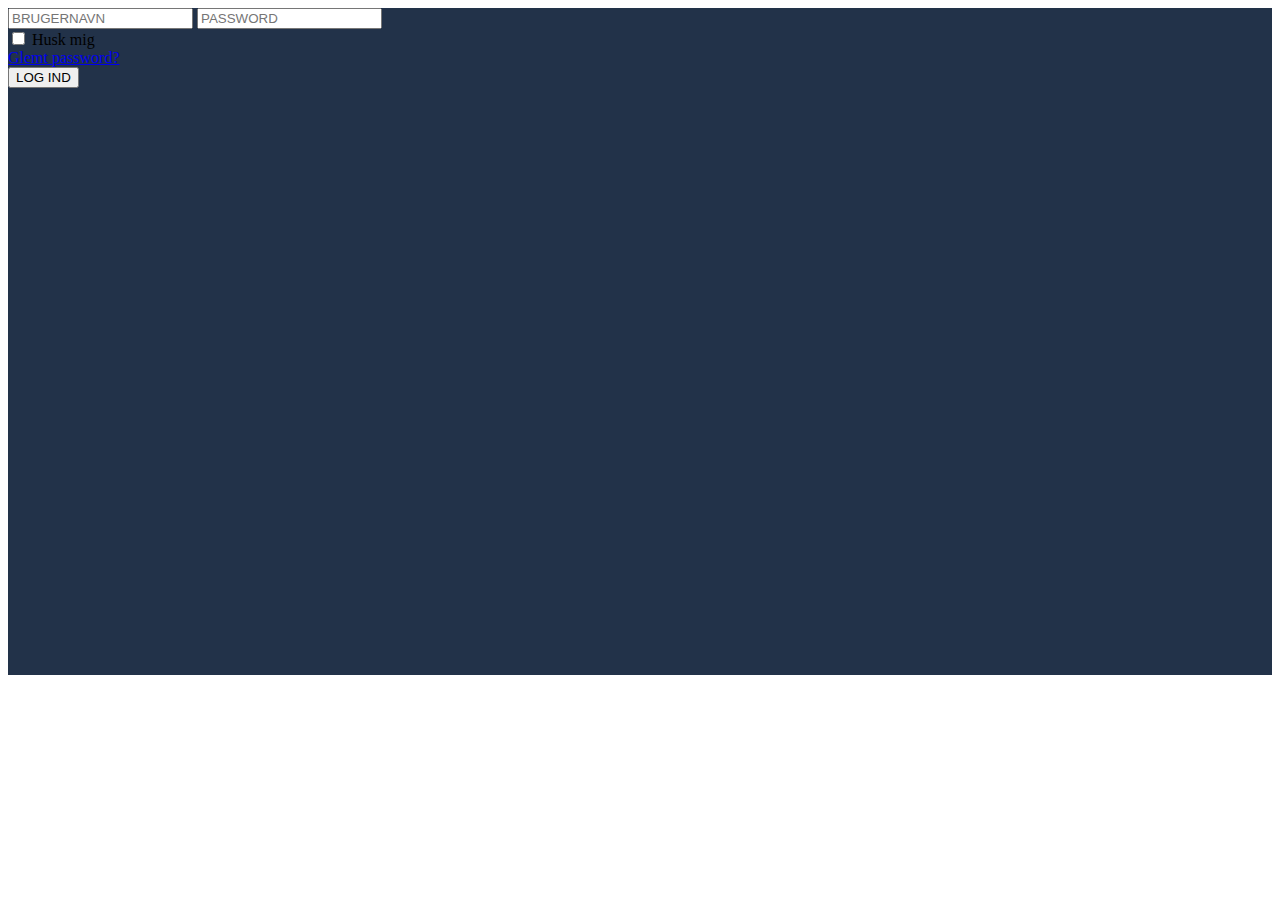
<file: index.html>
<!doctype html>
<html class="no-js" lang="">

<head>
    <meta charset="UTF-8">
    <meta http-equiv="x-ua-compatible" content="ie=edge">
    <title>Login</title>
    
    <link rel="apple-touch-icon" href="apple-touch-icon.png">
    
    <link rel="stylesheet" type="text/css" href="style.css">
</head>
    
<body>
    
    <div class="bakgrund">
        <div class="kea"></div>
        <div class="person1"></div>
        <div class="person2"></div>
        <div class="person3"></div>
        <div class="person4"></div>
   
    
    <main class="container">

        <form class="loginform" action="home.html" id="fronterkealoginform">
            <div class="formgroup">
                 <input type="text" placeholder="BRUGERNAVN">
                <input type="password" placeholder="PASSWORD">
            </div>
        


            <div class="huskmig" form="fronterkealoginform">
                <input type="checkbox">
                <label>Husk mig</label> 

            </div>

            <a class="glemtpassword" href="glemtpassword.html">Glemt password?</a>
            
            <div class="formgroup2">
                <input type="submit" value="LOG IND">
            </div>

        </form>
    </main>
    </div>  
        
    
</body>
</file>
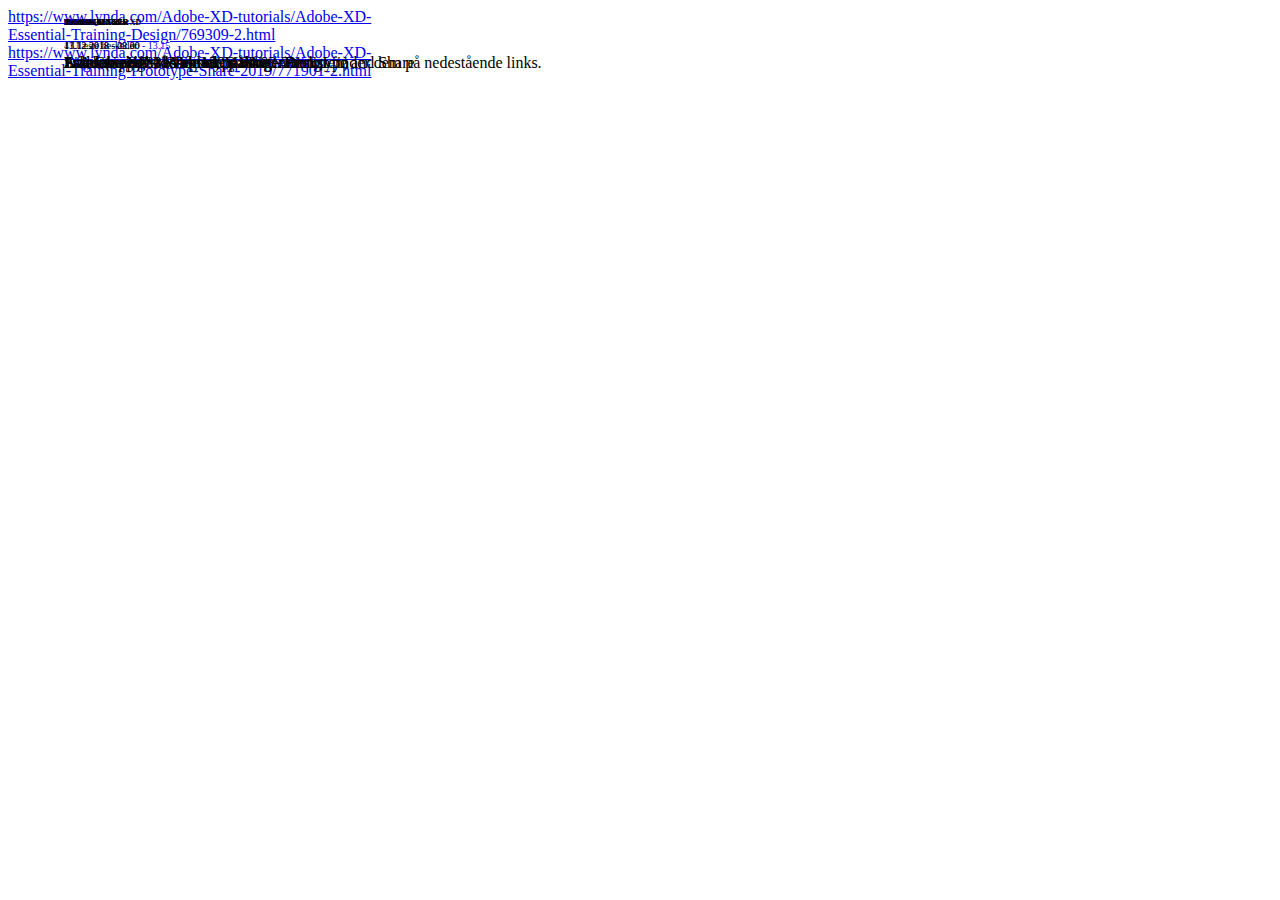
<file: home.html>
<html class="no-js" lang="">

<head>
    <meta charset="UTF-8">
    <meta http-equiv="x-ua-compatible" content="ie=edge">
    <title>HomeLogin</title>

    <link rel="apple-touch-icon" href="apple-touch-icon.png">

    <link rel="stylesheet" type="text/css" href="style.css">
</head>

<body>

    <header>
        <div id="header" class="header">
            <div class="keaheader"></div>

            <div id="beholder" class="beholder">
                <div class="box1"></div>
                <div class="box2"></div>
                <div class="box3"></div>
            </div>

        </div>
    </header>
    <div id="menu" class="menuen hide">
        <div id="luk" class="luk"></div>

        <div class="keaheader"></div>

        <div class="white">
            <h1>NYHEDER</h1>
        </div>
        <div class="white"><a href="skema.html">
                <h1>SKEMA</h1>
            </a>
        </div>
        <div class="white">
            <h1>AFLEVERINGER</h1>
        </div>
        <div class="white">
            <h1>MATERIALER</h1>
        </div>
        <div class="white">
            <h1>CHAT</h1>
        </div>
        <div class="white">
            <h1>FEEDBACK</h1>
        </div>
        <div class="white">
            <h1>INDSTILLINGER</h1>
        </div>
        <div class="white">
            <h1>PROFIL</h1>
        </div>
        <div class="logud"><a href="index.html">
                <h1>LOG UD</h1>
            </a>
        </div>
    </div>
    <script src="script.js"></script>
    <a href="skema.html">
        <div class="box">
            <h2>11.12.2018 - 08.30 - 13.15</h2>
            <p>Dagens tema: Web prototype vejledning</p>
            <div class="rosa"></div>
            <div class="pil"></div>
        </div>
    </a>

    <div class="box">
        <h2>13.12.2018 - 22.00</h2>
        <p>Aflevering: Web Prototype 04.03.01</p>
        <div class="blå"></div>
        <div class="pil"></div>
    </div>

    <div class="box">
        <h2>4 Ulæste beskeder</h2>
        <p>Fra: Gruppe 23, Mikkel, Malthe... +1</p>
        <div class="gronn"></div>
        <div class="pil"></div>
    </div>

    <div class="dagens">
        <h1>Tutorials til Adobe XD</h1>
        <p class="p-dagens">Links (række 138 og 139 på Litteraturlisten)</p>
        <p class="p-dagens">I skal se nedestående tutorials igennem, I finder dem på nedestående links. </p>
        <p class="p-dagens">Samlet varighed i alt: ca. 3 timer </p>
        <p class="p-dagens">1: Adobe XD - essential training - Design </p>
        <div class="link">
            <a href="url">https://www.lynda.com/Adobe-XD-tutorials/Adobe-XD-Essential-Training-Design/769309-2.html</a>
        </div>
        <p class="p-dagens">2: Adobe XD - essential training - Prototype and Share </p>
        <div class="link">
            <a href="url">https://www.lynda.com/Adobe-XD-tutorials/Adobe-XD-Essential-Training-Prototype-Share-2019/771901-2.html</a>
        </div>


    </div>

</body>

</html>
</file>
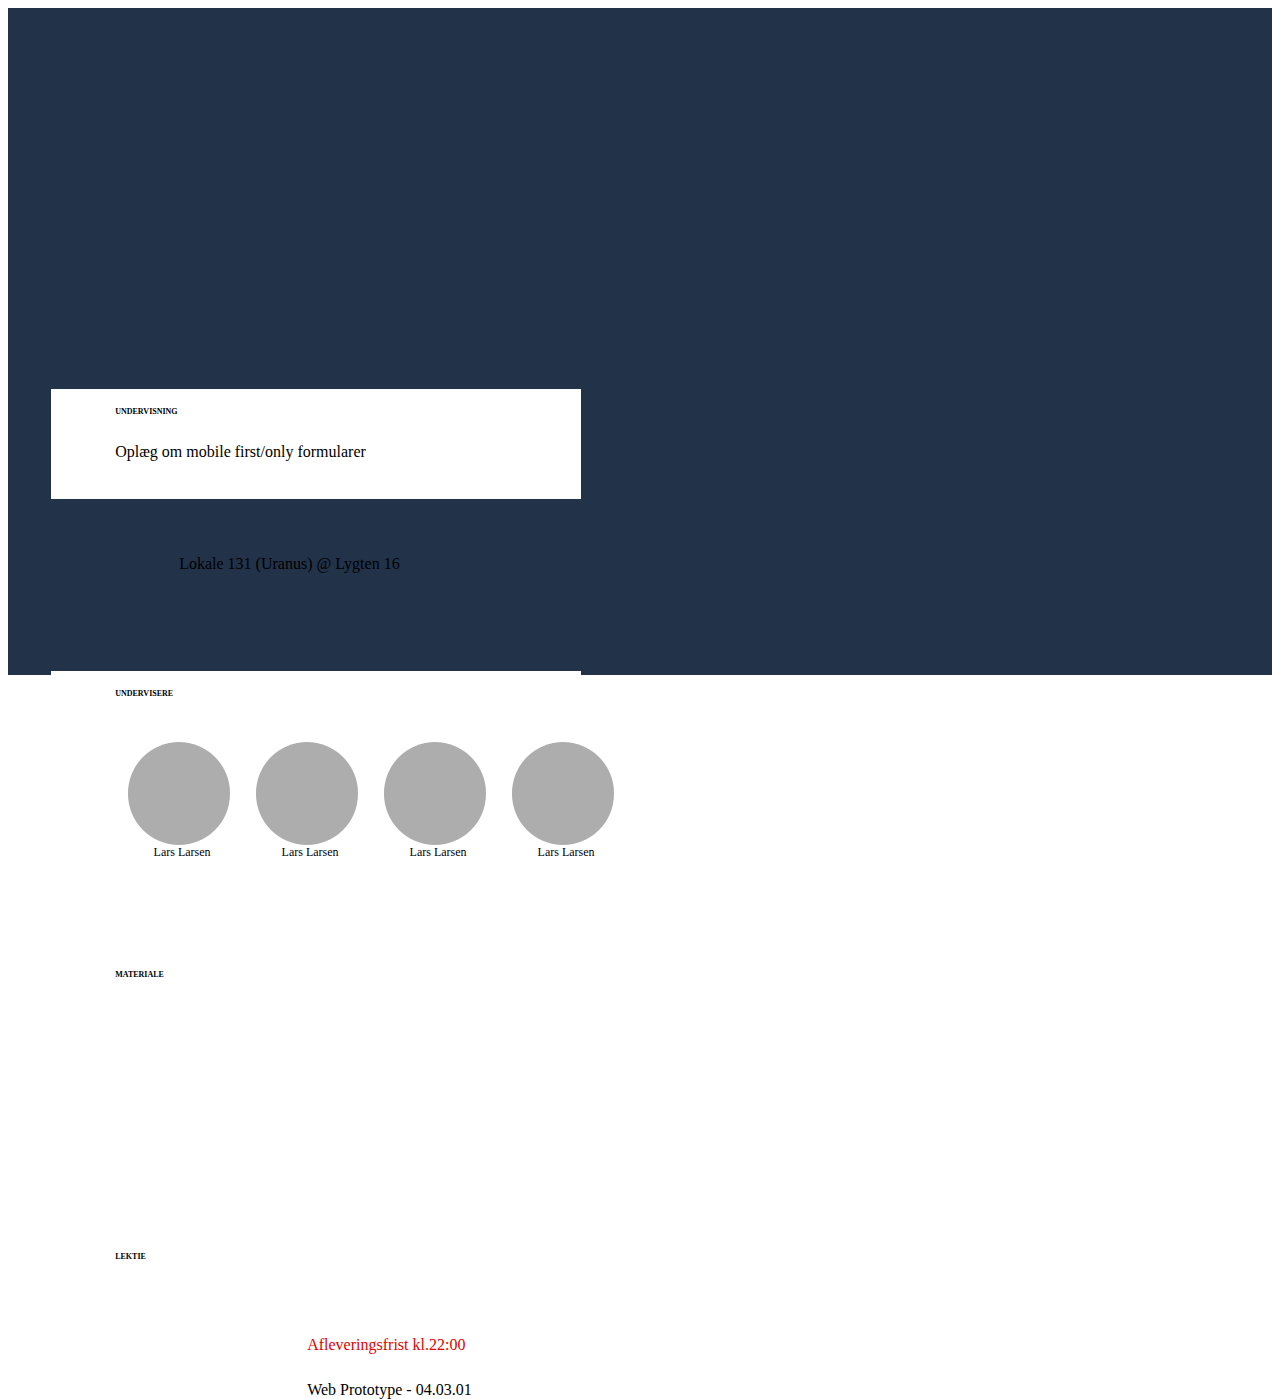
<file: Modul.html>
<!doctype html>
<html class="no-js" lang="">

<head>
    <meta charset="UTF-8">
    <meta http-equiv="x-ua-compatible" content="ie=edge">
    <title>Untitled Document</title>
    <meta name="description" content="">
    <meta name="viewport" content="width=device-width, initial-scale=1">

    <link rel="apple-touch-icon" href="apple-touch-icon.png">
    <!-- Place favicon.ico in the root directory -->

    <link rel="stylesheet" type="text/css" href="style.css">
</head>

<body>

    <section class="container">

        <div class="white-box7">
            <h1>LEKTIE</h1>
            <h7>Afleveringsfrist kl.22:00</h7>
            <h9>Web Prototype - 04.03.01</h9>

        </div>

        <div class="white-box8">
            <h1>MATERIALE</h1>
        </div>

        <div class="white-box9">
            <h1>UNDERVISERE</h1>
        </div>

        <span id="dot" class="dot3">
        <p1>Lars Larsen</p1></span>
         <span id="dot" class="dot4">
         <p2>Lars Larsen</p2></span>
         <span id="dot" class="dot5">
         <p3>Lars Larsen</p3></span>
         <span id="dot" class="dot6">
         <p4>Lars Larsen</p4></span>

        <div class="white-box10">
            <h1>UNDERVISNING</h1>
            <p>Oplæg om mobile first/only formularer</p>
            <h8>Lokale 131 (Uranus) @ Lygten 16</h8>
        </div>

    </section>

</body>

</html>
</file>
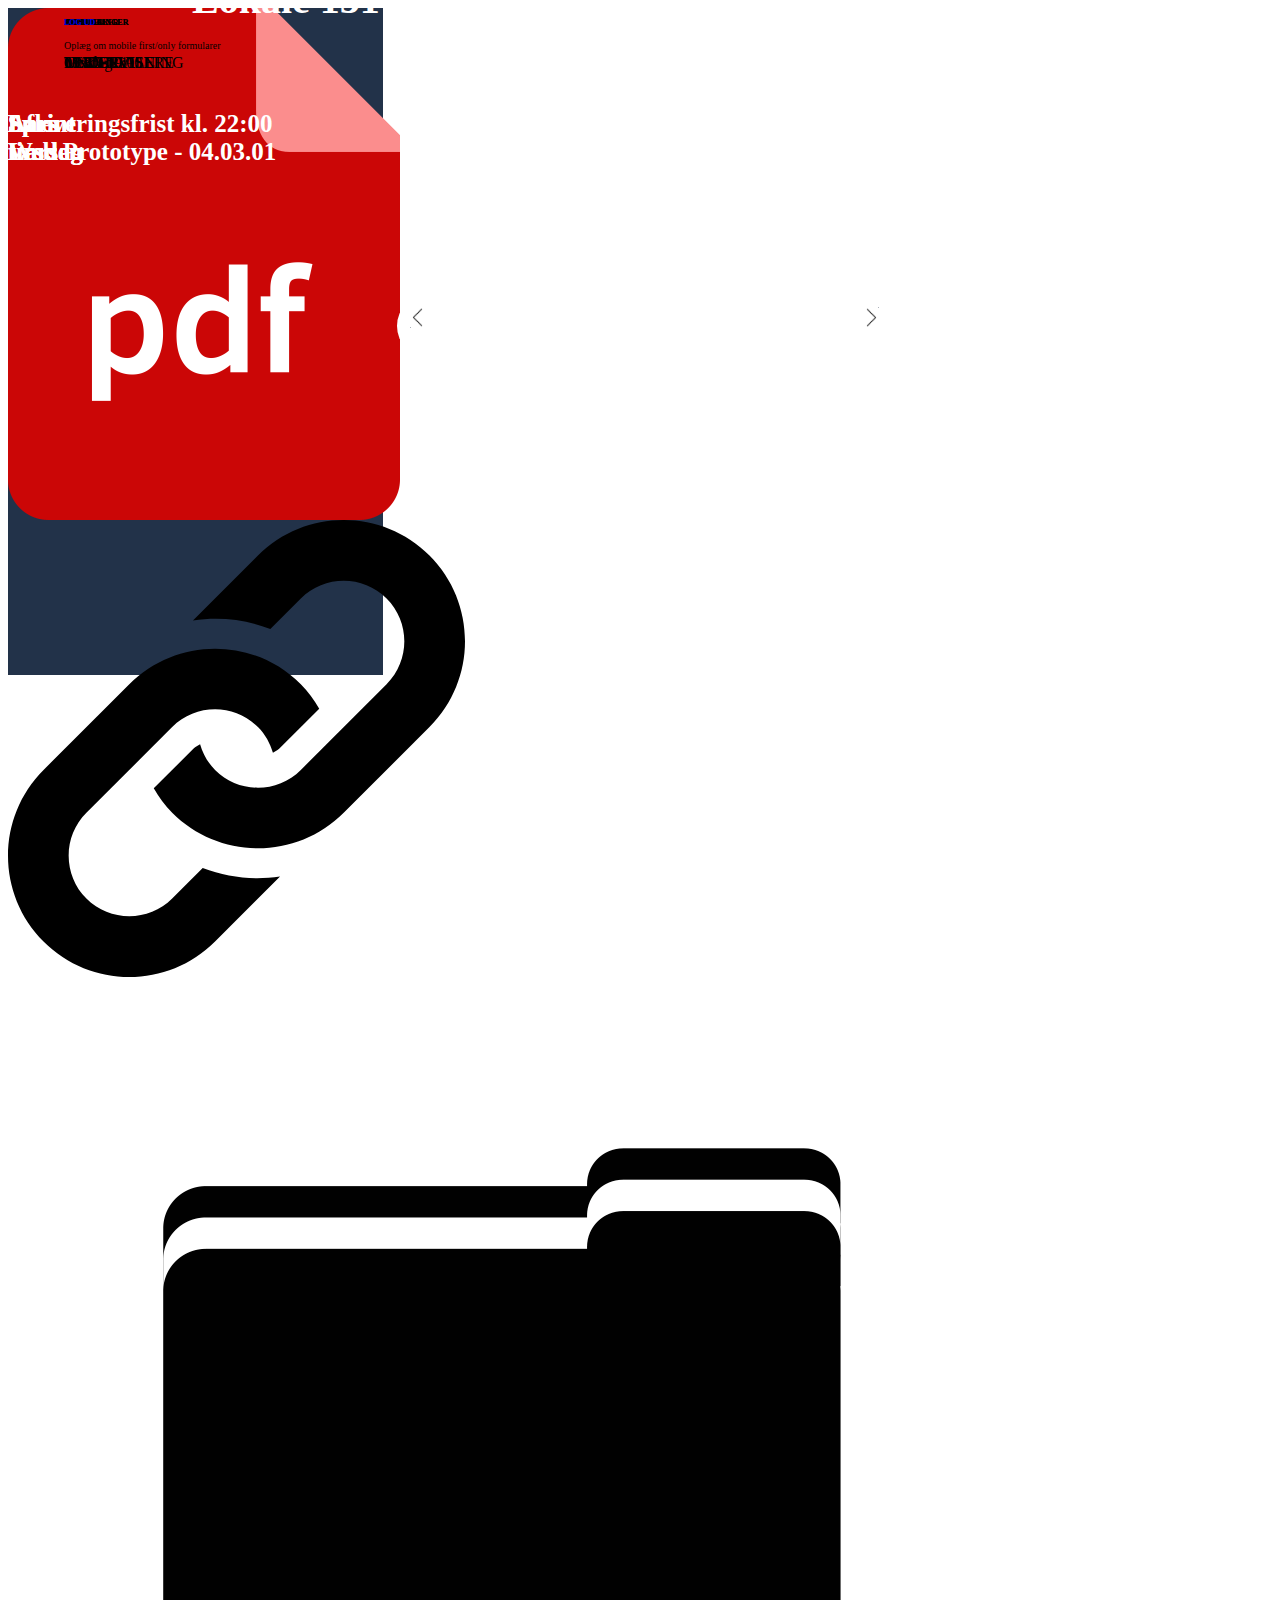
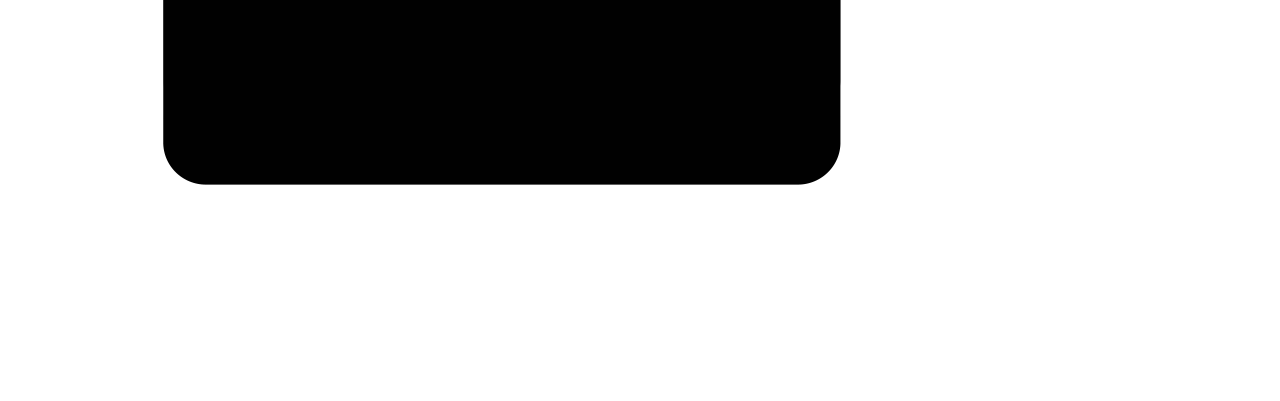
<file: singleview.html>
<html class="no-js" lang="">

<head>
    <meta charset="UTF-8">
    <meta http-equiv="x-ua-compatible" content="ie=edge">
    <title>HomeLogin</title>

    <link rel="apple-touch-icon" href="apple-touch-icon.png">

    <link rel="stylesheet" type="text/css" href="style.css">
</head>

<body>

    <header>
        <div id="header" class="header">
            <a href="home.html">
                <div class="keaheader"></div>
            </a>

            <div id="beholder" class="beholder">
                <div class="box1"></div>
                <div class="box2"></div>
                <div class="box3"></div>
            </div>

        </div>
    </header>
    <div id="menu" class="menuen hide">
        <div id="luk" class="luk"></div>

        <div class="keaheader"></div>

        <div class="white">
            <h1>NYHEDER</h1>
        </div>
        <div class="white"><a href="skema.html">
                <h1>SKEMA</h1>
            </a>
        </div>
        <div class="white">
            <h1>AFLEVERINGER</h1>
        </div>
        <div class="white">
            <h1>MATERIALER</h1>
        </div>
        <div class="white">
            <h1>CHAT</h1>
        </div>
        <div class="white">
            <h1>FEEDBACK</h1>
        </div>
        <div class="white">
            <h1>INDSTILLINGER</h1>
        </div>
        <div class="white">
            <h1>PROFIL</h1>
        </div>
        <div class="logud"><a href="index.html">
                <h1>LOG UD</h1>
            </a>
        </div>
    </div>
    <script src="script.js"></script>

    <section class="container">
        <div class="box-dato">


            <p class="dato-small" id="dag">Tirsdag. 11</p>
            <p class="dato-small" id="tid1">08:30-09:15</p>
            <p class="dato-small" id="tid2">09:15-10:00</p>

            <span class="dot"></span>
            <div id="billede" class="venstre_pil"></div>
            <span id="dot" class="dot2"></span>
            <div id="billede" class="right_pil"></div>

        </div>

        <div class="box-singleview">

            <div class="singlebox undervisning">
                <p>UNDERVISNING</p>
                <h2>Oplæg om mobile first/only formularer</h2>
                <h3>Lokale 131 (Uranus) @ Lygten 16</h3>
                <div class="pin"></div>
            </div>

            <div class="singlebox undervisere">
                <p>UNDERVISERE</p>
                <div class="personer">
                    <div>
                        <h4>Lars<br>Larsen</h4>
                    </div>
                    <div>
                        <h4>Lars<br>Larsen</h4>
                    </div>
                    <div>
                        <h4>Lars<br>Larsen</h4>
                    </div>
                </div>


            </div>

            <div class="singlebox materiale">
                <p>MATERIALE</p>
                <div class="dokumenter">
                    <div>
                        <img src="billeder/pdfs-512.png" alt="pdf">
                        <h4>Sprint<br>tirsdag</h4>
                    </div>
                    <div>
                        <img src="billeder/34735.svg" alt="">
                        <h4>Sprint<br>tirsdag</h4>
                    </div>
                </div>
            </div>

            <div class="singlebox lektie">
                <p>LEKTIE</p>
                <div class="lektier">
                    <img src="billeder/mappe.png" alt="mappe">
                    <h4>Afleveringsfrist kl. 22:00<br>
                        Web Prototype - 04.03.01</h4>
                </div>
            </div>



        </div>

    </section>


</body>

</html>
</file>
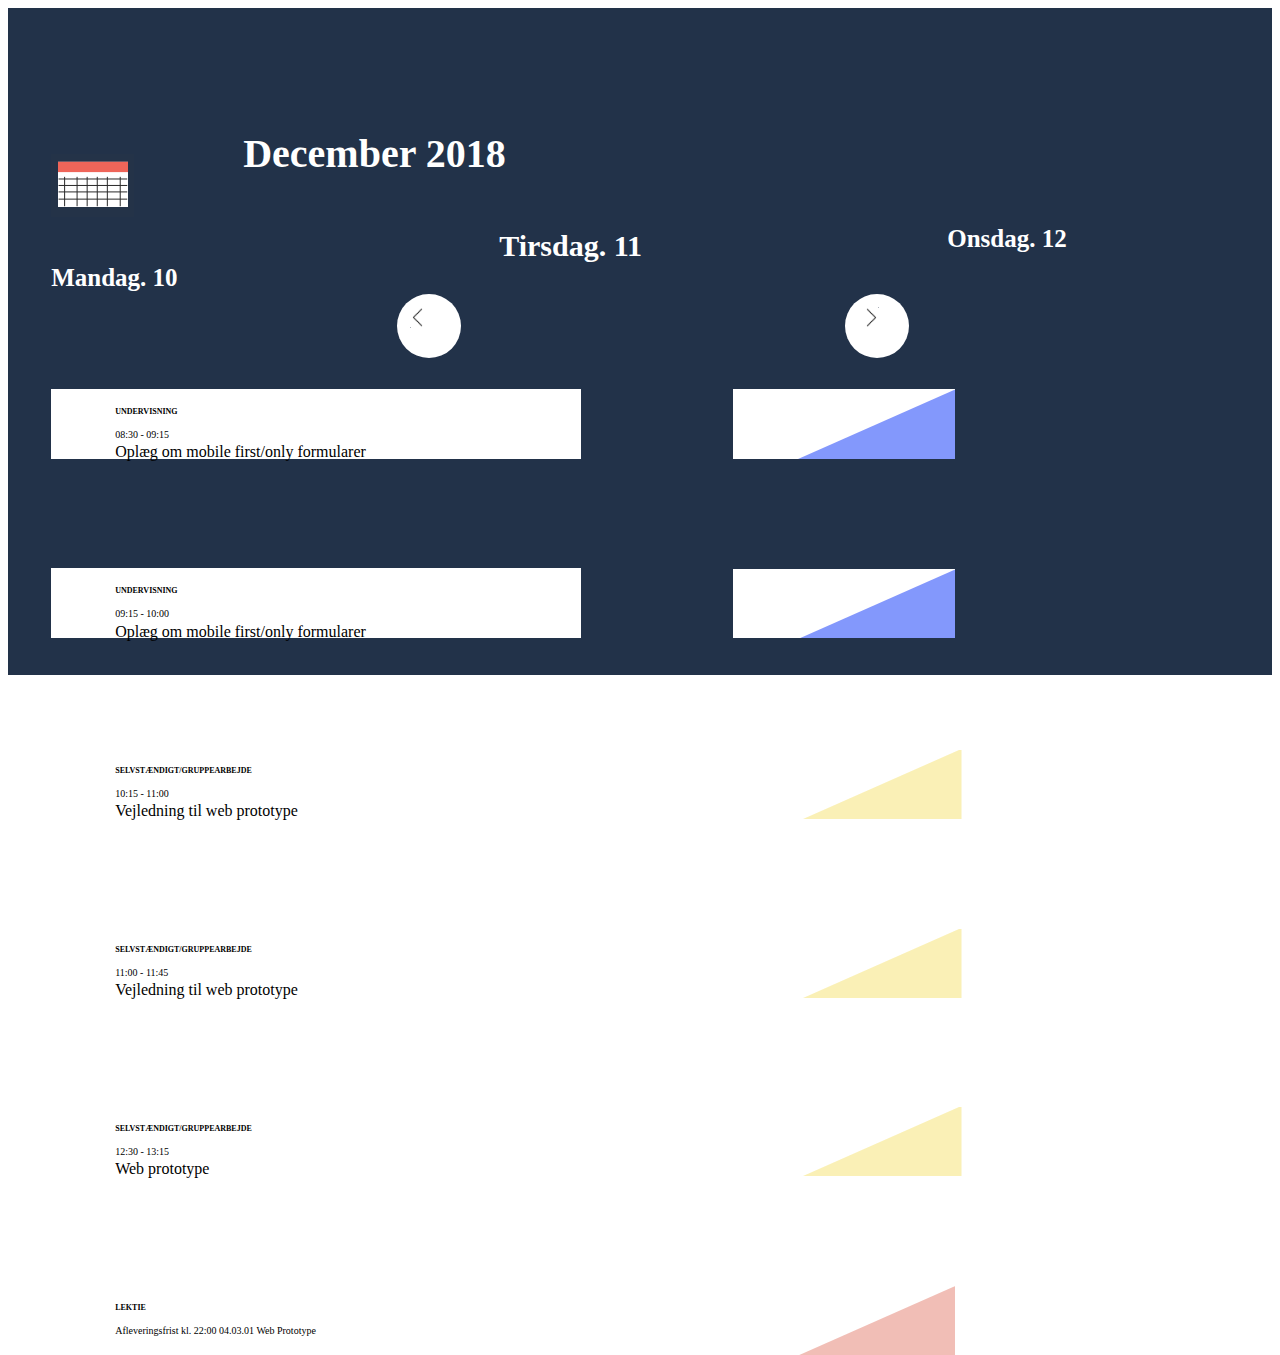
<file: Skema.html>
<!doctype html>
<html class="no-js" lang="">

<head>
    <meta charset="UTF-8">
    <meta http-equiv="x-ua-compatible" content="ie=edge">
    <title>Untitled Document</title>
    <meta name="description" content="">
    <meta name="viewport" content="width=device-width, initial-scale=1">

    <link rel="apple-touch-icon" href="apple-touch-icon.png">
    <!-- Place favicon.ico in the root directory -->

    <link rel="stylesheet" type="text/css" href="style.css">
</head>

<body>

    <section class="container">

        <div id="top" class="coulm_top">

            <h3>December 2018</h3>
            <h4>Mandag. 10</h4>
            <h5>Tirsdag. 11</h5>
            <h6>Onsdag. 12</h6>
        </div>

        <span class="dot">
        </span>
        <div id="billede" class="venstre_pil"></div>

        <span id="dot" class="dot2"></span>
        <div id="billede" class="right_pil"></div>


        <div class="white-box6">
            <h1>UNDERVISNING</h1>
            <h2>08:30 - 09:15</h2>
            <p> Oplæg om mobile first/only formularer </p>

            <div id="billede" class="blue_trekant1"></div>

        </div>
        <div class="white-box5">
            <h1>UNDERVISNING</h1>
            <h2>09:15 - 10:00</h2>
            <p> Oplæg om mobile first/only formularer </p>
            <div id="billede" class="blue_trekant2"></div>

        </div>
        <div class="white-box4">
            <h1>SELVSTÆNDIGT/GRUPPEARBEJDE</h1>
            <h2>10:15 - 11:00</h2>
            <p>Vejledning til web prototype</p>
            <div id="billede" class="gul_trekant1"></div>
        </div>
        <div class="white-box3">
            <h1>SELVSTÆNDIGT/GRUPPEARBEJDE</h1>
            <h2>11:00 - 11:45</h2>
            <p>Vejledning til web prototype</p>
            <div id="billede" class="gul_trekant2"></div>
        </div>
        <div class="white-box2">
            <h1>SELVSTÆNDIGT/GRUPPEARBEJDE</h1>
            <h2>12:30 - 13:15</h2>
            <p>Web prototype</p>
            <div id="billede" class="gul_trekant3"></div>
        </div>
        <div class="white-box1">
            <h1>LEKTIE</h1>
            <h2>Afleveringsfrist kl. 22:00
                04.03.01 Web Prototype</h2>
            <div id="billede" class="red_trekant"></div>
        </div>

    </section>

</body>

</html>
</file>
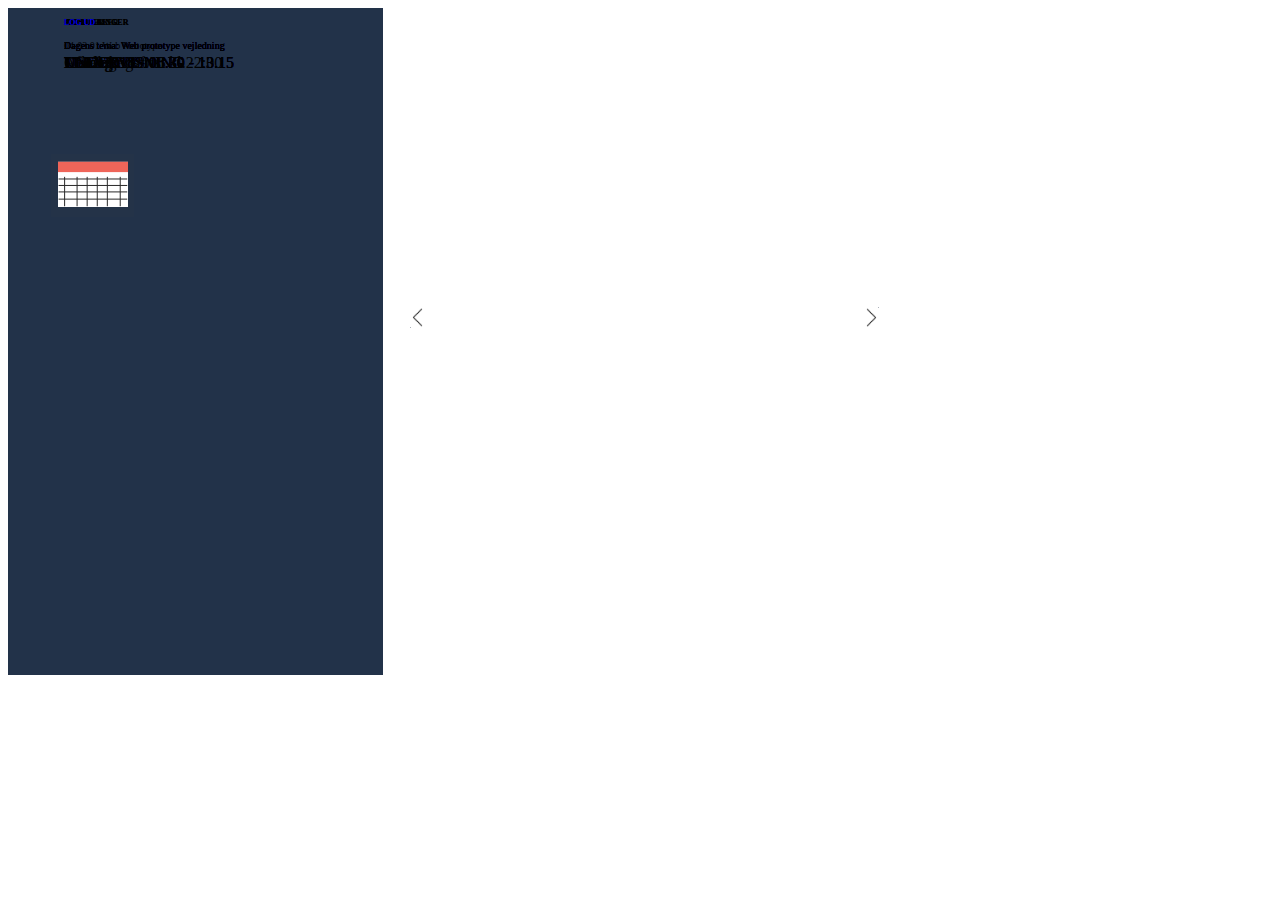
<file: skema.html>
<html class="no-js" lang="">

<head>
    <meta charset="UTF-8">
    <meta http-equiv="x-ua-compatible" content="ie=edge">
    <title>HomeLogin</title>

    <link rel="apple-touch-icon" href="apple-touch-icon.png">

    <link rel="stylesheet" type="text/css" href="style.css">
</head>

<body>

    <header>
        <div id="header" class="header">
            <a href="home.html">
                <div class="keaheader"></div>
            </a>

            <div id="beholder" class="beholder">
                <div class="box1"></div>
                <div class="box2"></div>
                <div class="box3"></div>
            </div>

        </div>
    </header>
    <div id="menu" class="menuen hide">
        <div id="luk" class="luk"></div>

        <div class="keaheader"></div>

        <div class="white">
            <h1>NYHEDER</h1>
        </div>
        <div class="white"><a href="skema.html">
                <h1>SKEMA</h1>
            </a>
        </div>
        <div class="white">
            <h1>AFLEVERINGER</h1>
        </div>
        <div class="white">
            <h1>MATERIALER</h1>
        </div>
        <div class="white">
            <h1>CHAT</h1>
        </div>
        <div class="white">
            <h1>FEEDBACK</h1>
        </div>
        <div class="white">
            <h1>INDSTILLINGER</h1>
        </div>
        <div class="white">
            <h1>PROFIL</h1>
        </div>
        <div class="logud"><a href="index.html">
                <h1>LOG UD</h1>
            </a>
        </div>
    </div>
    <script src="script.js"></script>

    <section class="container">
        <div class="box-dato">

            <div id="top" class="coulm_top"></div>
            <p class="dato-small" id="december">December 2018</p>
            <p class="dato-small" id="tirsdag">Tirsdag. 11</p>
            <p class="dato-small" id="mandag">Mandag. 10</p>

            <p class="dato-small" id="onsdag">Onsdag. 12</p>

            <span class="dot"></span>
            <div id="billede" class="venstre_pil"></div>
            <span id="dot" class="dot2"></span>
            <div id="billede" class="right_pil"></div>


        </div>

        <div class="box-skema">
            <a href="singleview.html">
                <div class="modul modul-1">
                    <p>UNDERVISNING</p>
                    <p>11.12.2018 - 08.30 - 13.15</p>
                    <h2>Dagens tema: Web prototype vejledning</h2>
                    <div class="rosa"></div>
                </div>
            </a>

            <div class="modul modul-2">
                <p>UNDERVISNING</p>
                <p>11.12.2018 - 08.30 - 13.15</p>
                <h2>Dagens tema: Web prototype vejledning</h2>
                <div class="rosa"></div>
            </div>

            <div class="modul modul-3">
                <p>UNDERVISNING</p>
                <p>11.12.2018 - 08.30 - 13.15</p>
                <h2>Dagens tema: Web prototype vejledning</h2>
                <div class="gul"></div>
            </div>

            <div class="modul modul-4">
                <p>UNDERVISNING</p>
                <p>11.12.2018 - 08.30 - 13.15</p>
                <h2>Dagens tema: Web prototype vejledning</h2>
                <div class="gul"></div>
            </div>

            <div class="modul modul-5">
                <p>UNDERVISNING</p>
                <p>11.12.2018 - 08.30 - 13.15</p>
                <h2>Dagens tema: Web prototype vejledning</h2>
                <div class="gul"></div>
            </div>

            <div class="modul aflevering">
                <p>LEKTIE</p>
                <h2>04-03.01 Web Prototype</h2>
                <p>Afleveringsfrist kl.22:00</p>
                <div class="blå"></div>
            </div>
        </div>

    </section>


</body>

</html>
</file>
<file: style.css>
/***********************Generelt startt*******************/

body {
    width: 375;
    height: 667px;
    border: 0vw;
}

/***********************Generelt slut*******************/

/*********************Index start*********************/
/*********************Index slut*********************/

/***********************Home start*******************/
/***********************Home slut*******************/

/***********************Menu start*******************/
/***********************Menu slut*******************/


/***********************Skema start*******************/

.container {
    background-color: #223249;
    width: 375;
    height: 667px;

}

.coulm_top {
    background-image: url(skema.png);
    background-repeat: no-repeat;
    height: 20vw;
    width: 20vw;
    position: absolute;
    top: 12vw;
    left: 4vw;
}

h1 {
    font-family: helvetica neue;
    font-weight: bold;
    font-size: 8px;
    position: absolute;
    left: 5vw;
    top: 1vw;


}

h2 {
    font-family: helvetica neue;
    font-weight: 500;
    font-size: 10px;
    position: absolute;
    left: 5vw;
    top: 2.5vw;
}

h3 {
    font-family: helvetica nue;
    color: #ffff;
    font-weight: regular;
    font-size: 40px;
    position: absolute;
    top: -5vw;
    left: 15vw;
    width: 50vw;
}

h4 {
    font-family: helvetica nue;
    color: #ffff;
    font-weight: regular;
    font-size: 25px;
    position: absolute;
    top: 6vw;
    left: vw;
    width: 50vw;
}

h5 {
    font-family: helvetica nue;
    color: #ffff;
    font-weight: regular;
    font-size: 30px;
    position: absolute;
    top: 2vw;
    left: 35vw;
    width: 50vw;
}

h6 {
    font-family: helvetica nue;
    color: #ffff;
    font-weight: regular;
    font-size: 25px;
    position: absolute;
    top: 1vw;
    left: 70vw;
    width: 50vw;
}



p {
    font-family: helvetica neue;
    font-weight: 400;
    font-size: 16px;
    left: 5vw;
    position: absolute;
    left: 5vw;
    top: 3vw;
}

.dot {
    position: absolute;
    left: 31vw;
    top: 23vw;
    height: 5vw;
    width: 5vw;
    background-color: #FFFFFF;
    border-radius: 50%;

}

.venstre_pil {
    background-image: url(venstre_pil.png);
    background-repeat: no-repeat;
    width: 5vw;
    height: 5vw;
    top: 24vw;
    left: 32vw;
    position: absolute;
    z-index: 2;
}

.dot2 {
    position: absolute;
    left: 66vw;
    top: 23vw;
    height: 5vw;
    width: 5vw;
    background-color: #FFFFFF;
    border-radius: 50%;

}

.right_pil {
    background-image: url(right_pil.png);
    background-repeat: no-repeat;
    width: 5vw;
    height: 5vw;
    top: 24vw;
    left: 67.6vw;
    position: absolute;
    z-index: 2;
}

.white-box1 {
    position: absolute;
    z-index: 1;
    top: 100vw;
    left: 4vw;
    width: 530px;
    height: 70px;
    margin-top: 5px;
    margin-left: auto;
    margin-right: auto;
    background-color: white;


}


.white-box2 {
    position: absolute;
    top: 86vw;
    left: 4vw;
    width: 530px;
    height: 70px;
    margin-top: 5px;
    margin-left: auto;
    margin-right: auto;
    background-color: white;


}

.white-box3 {
    position: absolute;
    top: 72vw;
    left: 4vw;
    width: 530px;
    height: 70px;
    margin-top: 5px;
    margin-left: auto;
    margin-right: auto;
    background-color: white;


}

.white-box4 {
    position: absolute;
    top: 58vw;
    left: 4vw;
    width: 530px;
    height: 70px;
    margin-top: 5px;
    margin-left: auto;
    margin-right: auto;
    background-color: white;


}

.white-box5 {
    position: absolute;
    top: 44vw;
    left: 4vw;
    width: 530px;
    height: 70px;
    margin-top: 5px;
    margin-left: auto;
    margin-right: auto;
    background-color: white;


}

.white-box6 {
    position: absolute;
    top: 30vw;
    left: 4vw;
    width: 530px;
    height: 70px;
    margin-top: 5px;
    margin-left: auto;
    margin-right: auto;
    background-color: white;


}

.blue_trekant1 {
    background-image: url(trekant.png);
    background-repeat: no-repeat;
    width: 1000px;
    height: 70px;
    position: absolute;
    z-index: 1;
    top: vw;
    left: 53.3vw;

}

.blue_trekant2 {
    background-image: url(trekant.png);
    background-repeat: no-repeat;
    width: 1000px;
    height: 69px;
    position: absolute;
    z-index: 1;
    top: 0.1vw;
    left: 53.3vw;

}

.gul_trekant1 {
    background-image: url(trekant_gul.png);
    background-repeat: no-repeat;
    width: 1000px;
    height: 69px;
    position: absolute;
    z-index: 1;
    top: 0.2vw;
    left: 54.1vw;

}

.gul_trekant2 {
    background-image: url(trekant_gul.png);
    background-repeat: no-repeat;
    width: 1000px;
    height: 69px;
    position: absolute;
    z-index: 1;
    top: 0.2vw;
    left: 54.1vw;

}

.gul_trekant3 {
    background-image: url(trekant_gul.png);
    background-repeat: no-repeat;
    width: 1000px;
    height: 69px;
    position: absolute;
    z-index: 1;
    top: 0.1vw;
    left: 54.1vw;

}

.red_trekant {
    background-image: url(trekant_red.png);
    background-repeat: no-repeat;
    width: 1000px;
    height: 69px;
    position: absolute;
    z-index: 1;
    top: 0.1vw;
    left: 53.3vw;

}



/***********************Skema slut*******************/

/***********************Modul start*******************/

.white-box7 {
    position: absolute;
    z-index: 1;
    top: 96vw;
    left: 4vw;
    width: 530px;
    height: 110px;
    margin-top: 5px;
    margin-left: auto;
    margin-right: auto;
    background-color: white;


}


.white-box8 {
    position: absolute;
    top: 74vw;
    left: 4vw;
    width: 530px;
    height: 110px;
    margin-top: 5px;
    margin-left: auto;
    margin-right: auto;
    background-color: white;


}

.white-box9 {
    position: absolute;
    top: 52vw;
    left: 4vw;
    width: 530px;
    height: 110px;
    margin-top: 5px;
    margin-left: auto;
    margin-right: auto;
    background-color: white;


}

.white-box10 {
    position: absolute;
    top: 30vw;
    left: 4vw;
    width: 530px;
    height: 110px;
    margin-top: 5px;
    margin-left: auto;
    margin-right: auto;
    background-color: white;


}

h7 {
    font-family: helvetica neue;
    font-weight: regular;
    font-size: 15;
    position: absolute;
    top: 8vw;
    left: 20vw;
    color: #E30000
}

h9 {
    font-family: helvetica neue;
    font-weight: regular;
    font-size: 15;
    position: absolute;
    top: 11.5vw;
    left: 20vw;
}

h8 {
    font-family: helvetica neue;
    font-weight: 300;
    font-size: 12;
    position: absolute;
    top: 13vw;
    left: 10vw;


}

.dot3 {
    position: absolute;
    z-index: 1;
    left: 10vw;
    top: 58vw;
    height: 8vw;
    width: 8vw;
    background-color: #ADADAD;
    border-radius: 50%;
}

.dot4 {
    position: absolute;
    z-index: 1;
    left: 20vw;
    top: 58vw;
    height: 8vw;
    width: 8vw;
    background-color: #ADADAD;
    border-radius: 50%;
}

.dot5 {
    position: absolute;
    z-index: 1;
    left: 30vw;
    top: 58vw;
    height: 8vw;
    width: 8vw;
    background-color: #ADADAD;
    border-radius: 50%;
}

.dot6 {
    position: absolute;
    z-index: 1;
    left: 40vw;
    top: 58vw;
    height: 8vw;
    width: 8vw;
    background-color: #ADADAD;
    border-radius: 50%;
}

p1 {
    font-family: helvetica neue;
    font-size: 12px;
    position: absolute;
    top: 8vw;
    left: 2vw;
}

p2 {
    font-family: helvetica neue;
    font-size: 12px;
    position: absolute;
    top: 8vw;
    left: 2vw;
}

p3 {
    font-family: helvetica neue;
    font-size: 12px;
    position: absolute;
    top: 8vw;
    left: 2vw;
}

p4 {
    font-family: helvetica neue;
    font-size: 12px;
    position: absolute;
    top: 8vw;
    left: 2vw;
}


/***********************Modul slut*******************/
</file>
